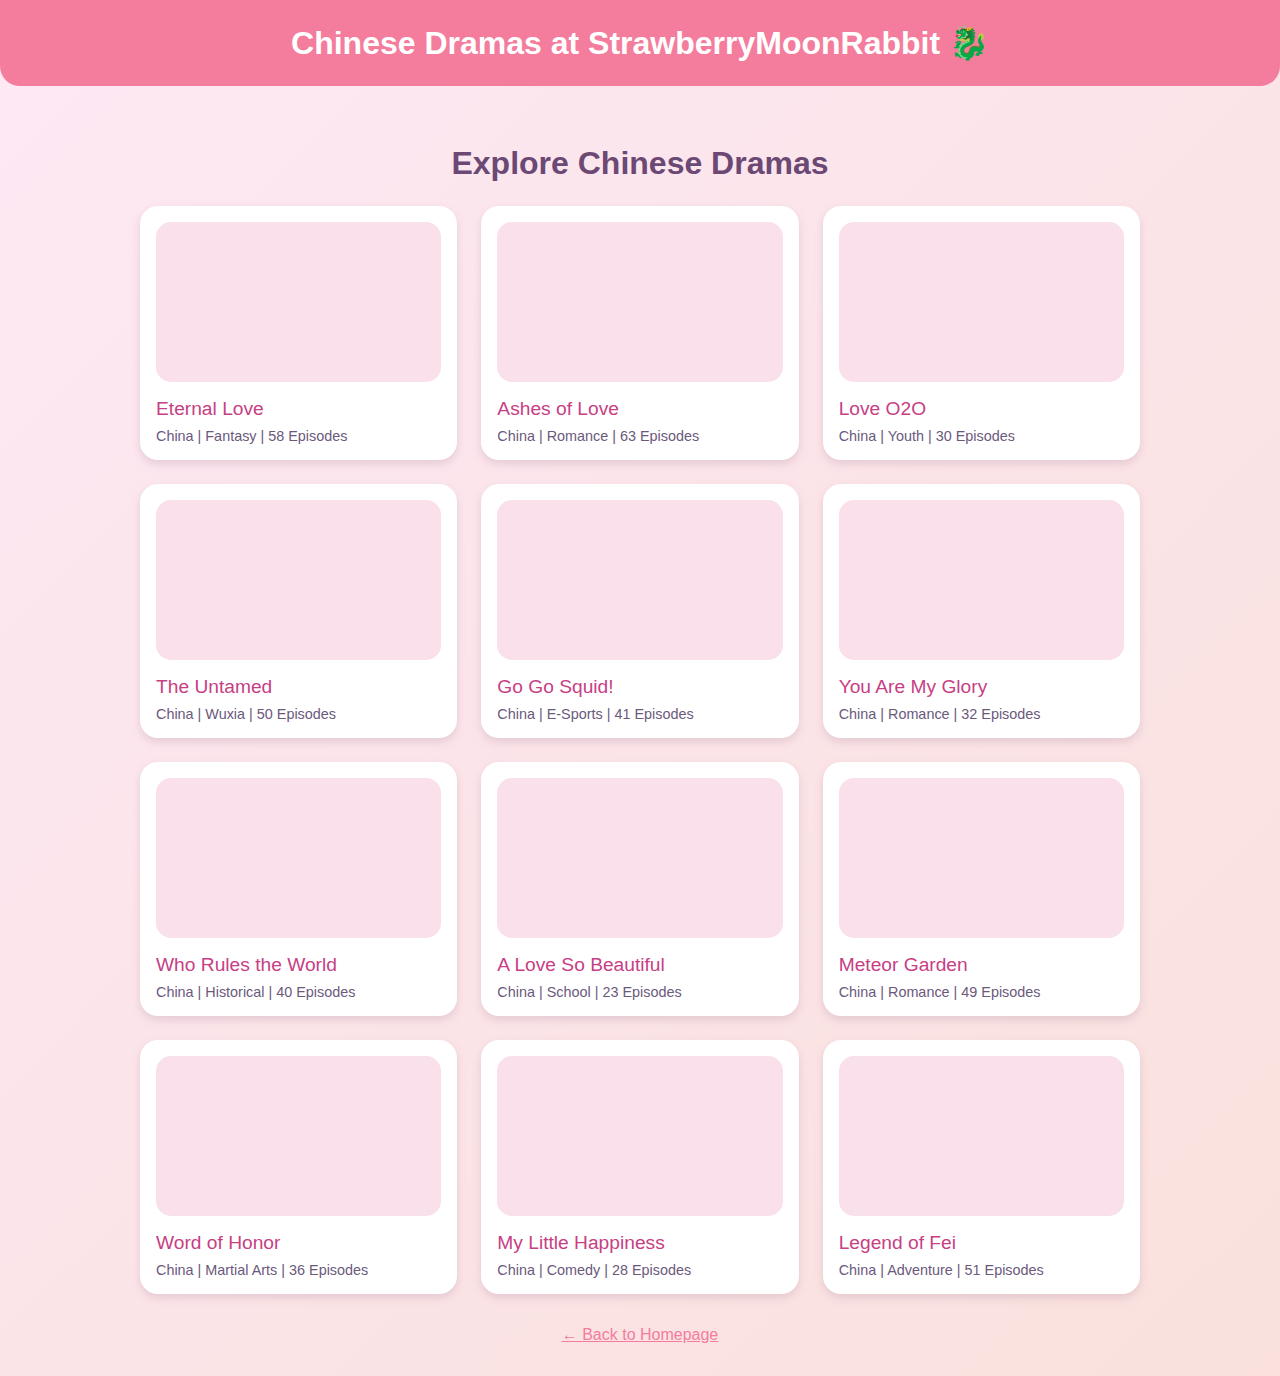
<file: cdrama.html>
<!DOCTYPE html>
<html lang="en">
<head>
  <meta charset="UTF-8" />
  <meta name="viewport" content="width=device-width, initial-scale=1" />
  <title>Chinese Dramas - StrawberryMoonRabbit</title>
  <style>
    body {
      font-family: 'Comfortaa', cursive, sans-serif;
      background: linear-gradient(135deg, #fde8f4, #fae1dd);
      color: #4a3c6b;
      margin: 0;
      padding: 0;
    }

    header {
      background: #f47c9c;
      padding: 1.5rem 2rem;
      text-align: center;
      color: white;
      font-size: 2rem;
      font-weight: 700;
      border-bottom-left-radius: 20px;
      border-bottom-right-radius: 20px;
    }

    main {
      padding: 2rem;
      max-width: 1000px;
      margin: auto;
    }

    h2 {
      text-align: center;
      color: #6b4974;
      font-size: 2rem;
      margin-bottom: 1.5rem;
    }

    .cdrama-grid {
      display: grid;
      grid-template-columns: repeat(auto-fit, minmax(250px, 1fr));
      gap: 1.5rem;
    }

    .cdrama-card {
      background: white;
      border-radius: 18px;
      padding: 1rem;
      box-shadow: 0 4px 8px rgba(180, 142, 165, 0.3);
      text-decoration: none;
      color: inherit;
      transition: transform 0.3s ease;
    }

    .cdrama-card:hover {
      transform: scale(1.05);
      box-shadow: 0 8px 16px rgba(244, 124, 156, 0.5);
    }

    .cdrama-title {
      font-size: 1.2rem;
      color: #c74084;
      margin-bottom: 0.5rem;
    }

    .cdrama-info {
      font-size: 0.9rem;
      color: #6b597c;
    }

    .cdrama-image {
      width: 100%;
      height: 160px;
      object-fit: cover;
      border-radius: 15px;
      margin-bottom: 1rem;
      background-color: #f9e0ea;
    }

    .back-link {
      display: block;
      text-align: center;
      margin-top: 2rem;
      font-size: 1rem;
      color: #f47c9c;
      text-decoration: underline;
    }
  </style>
</head>
<body>
  <header>Chinese Dramas at StrawberryMoonRabbit 🐉</header>

  <main>
    <h2>Explore Chinese Dramas</h2>
    <section class="cdrama-grid">
      <a href="#" class="cdrama-card">
        <div class="cdrama-image"></div>
        <div class="cdrama-title">Eternal Love</div>
        <div class="cdrama-info">China | Fantasy | 58 Episodes</div>
      </a>
      <a href="#" class="cdrama-card">
        <div class="cdrama-image"></div>
        <div class="cdrama-title">Ashes of Love</div>
        <div class="cdrama-info">China | Romance | 63 Episodes</div>
      </a>
      <a href="#" class="cdrama-card">
        <div class="cdrama-image"></div>
        <div class="cdrama-title">Love O2O</div>
        <div class="cdrama-info">China | Youth | 30 Episodes</div>
      </a>
      <a href="#" class="cdrama-card">
        <div class="cdrama-image"></div>
        <div class="cdrama-title">The Untamed</div>
        <div class="cdrama-info">China | Wuxia | 50 Episodes</div>
      </a>
      <a href="#" class="cdrama-card">
        <div class="cdrama-image"></div>
        <div class="cdrama-title">Go Go Squid!</div>
        <div class="cdrama-info">China | E-Sports | 41 Episodes</div>
      </a>
      <a href="#" class="cdrama-card">
        <div class="cdrama-image"></div>
        <div class="cdrama-title">You Are My Glory</div>
        <div class="cdrama-info">China | Romance | 32 Episodes</div>
      </a>
      <a href="#" class="cdrama-card">
        <div class="cdrama-image"></div>
        <div class="cdrama-title">Who Rules the World</div>
        <div class="cdrama-info">China | Historical | 40 Episodes</div>
      </a>
      <a href="#" class="cdrama-card">
        <div class="cdrama-image"></div>
        <div class="cdrama-title">A Love So Beautiful</div>
        <div class="cdrama-info">China | School | 23 Episodes</div>
      </a>
      <a href="#" class="cdrama-card">
        <div class="cdrama-image"></div>
        <div class="cdrama-title">Meteor Garden</div>
        <div class="cdrama-info">China | Romance | 49 Episodes</div>
      </a>
      <a href="#" class="cdrama-card">
        <div class="cdrama-image"></div>
        <div class="cdrama-title">Word of Honor</div>
        <div class="cdrama-info">China | Martial Arts | 36 Episodes</div>
      </a>
      <a href="#" class="cdrama-card">
        <div class="cdrama-image"></div>
        <div class="cdrama-title">My Little Happiness</div>
        <div class="cdrama-info">China | Comedy | 28 Episodes</div>
      </a>
      <a href="#" class="cdrama-card">
        <div class="cdrama-image"></div>
        <div class="cdrama-title">Legend of Fei</div>
        <div class="cdrama-info">China | Adventure | 51 Episodes</div>
      </a>
    </section>

    <a href="index.html" class="back-link">&larr; Back to Homepage</a>
  </main>
</body>
</html>
</file>
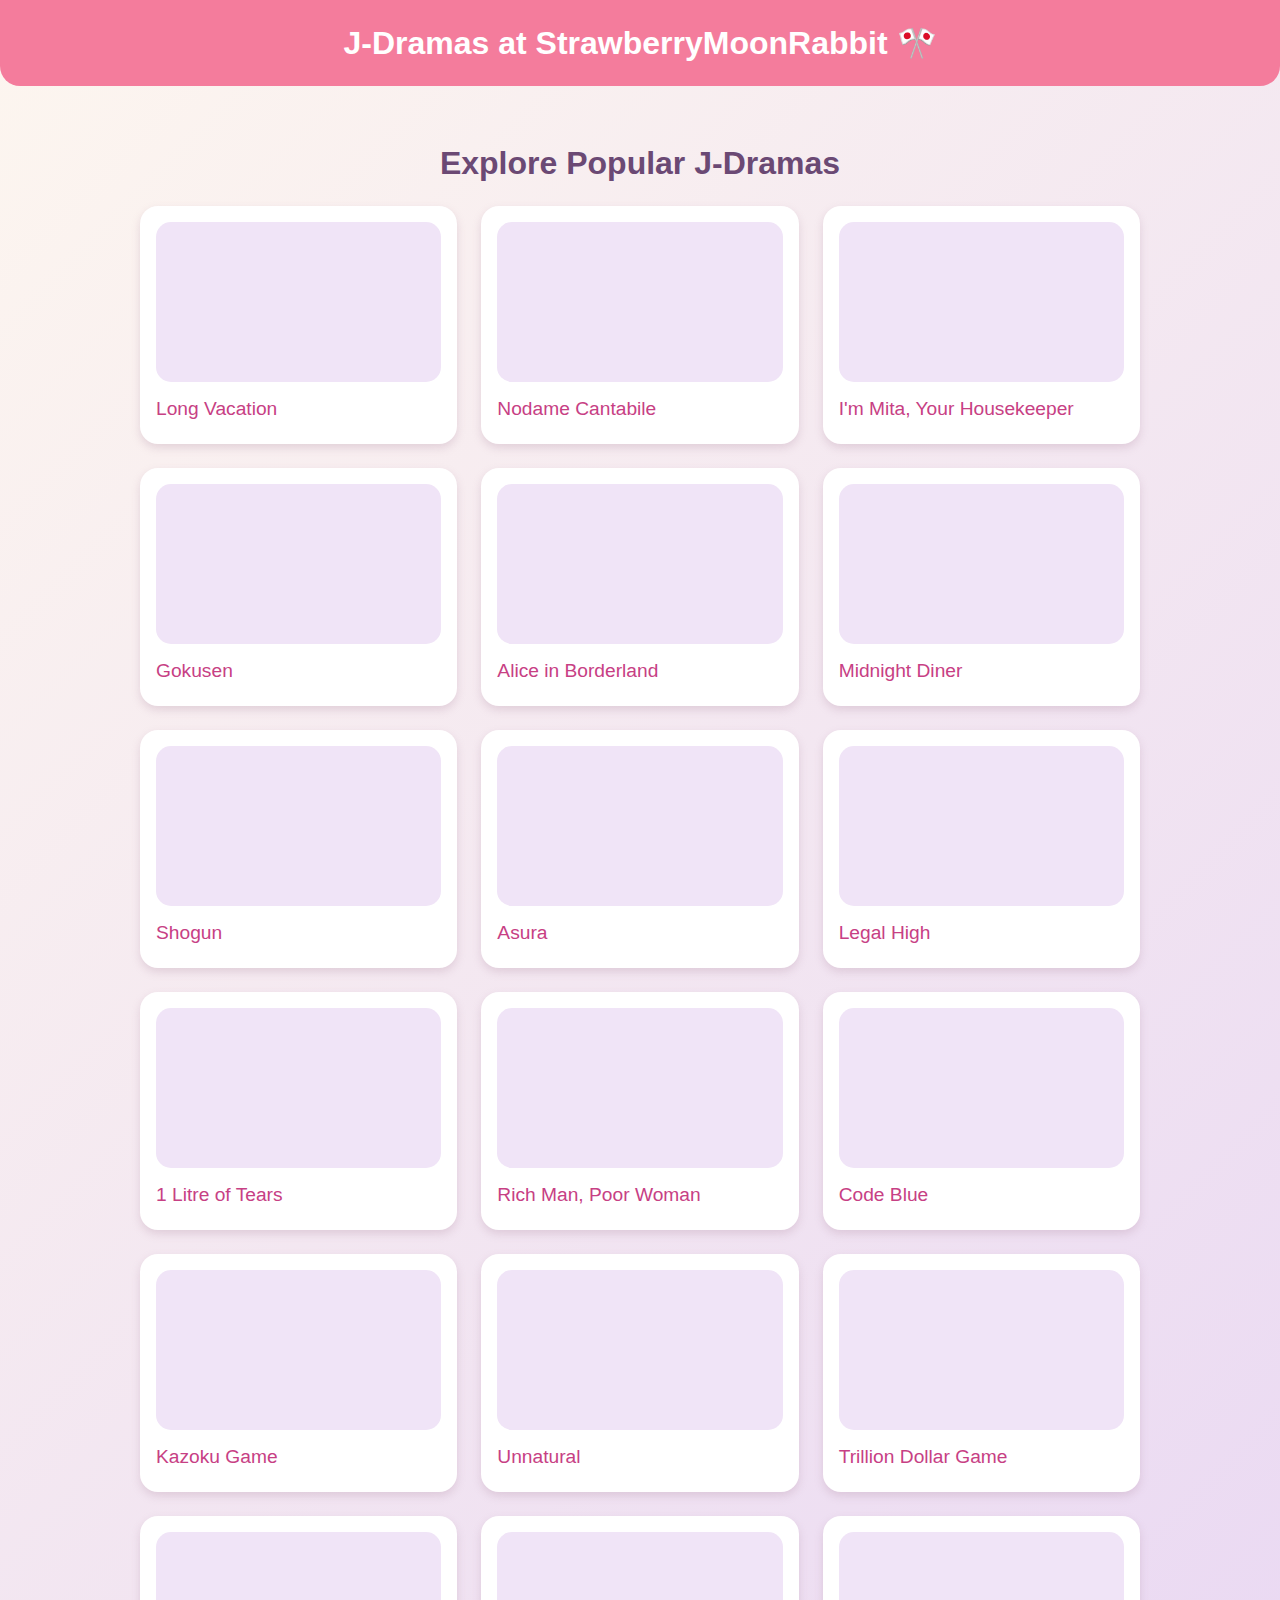
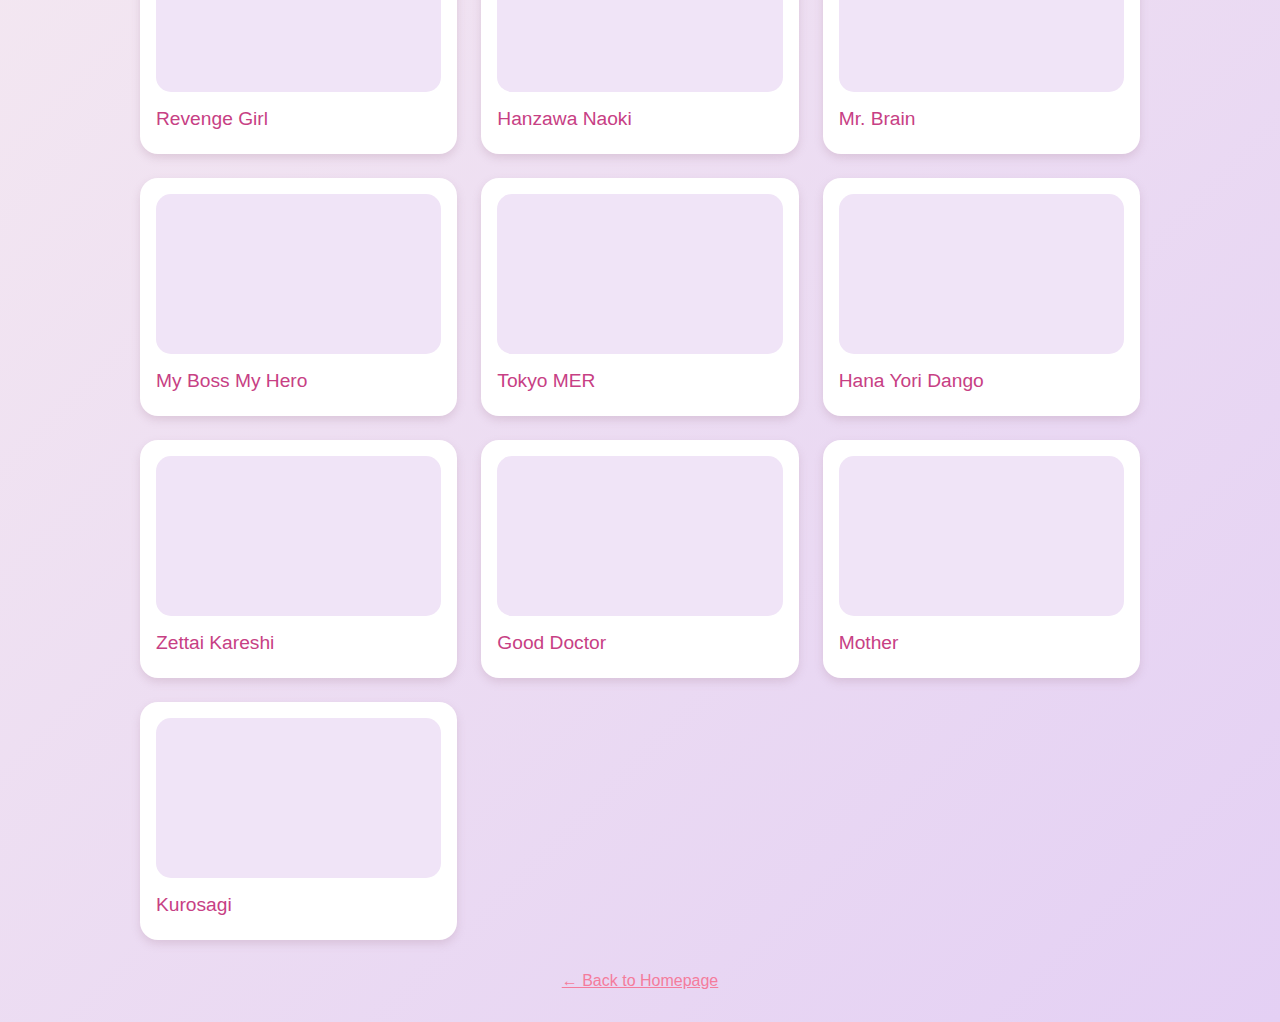
<file: jdrama.html>
<!DOCTYPE html>
<html lang="en">
<head>
  <meta charset="UTF-8" />
  <meta name="viewport" content="width=device-width, initial-scale=1" />
  <title>J-Dramas - StrawberryMoonRabbit</title>
  <style>
    body {
      font-family: 'Comfortaa', cursive, sans-serif;
      background: linear-gradient(135deg, #fdf6ef, #e4d0f4);
      color: #4a3c6b;
      margin: 0;
      padding: 0;
    }

    header {
      background: #f47c9c;
      padding: 1.5rem 2rem;
      text-align: center;
      color: white;
      font-size: 2rem;
      font-weight: 700;
      border-bottom-left-radius: 20px;
      border-bottom-right-radius: 20px;
    }

    main {
      padding: 2rem;
      max-width: 1000px;
      margin: auto;
    }

    h2 {
      text-align: center;
      color: #6b4974;
      font-size: 2rem;
      margin-bottom: 1.5rem;
    }

    .drama-grid {
      display: grid;
      grid-template-columns: repeat(auto-fit, minmax(250px, 1fr));
      gap: 1.5rem;
    }

    .drama-card {
      background: white;
      border-radius: 18px;
      padding: 1rem;
      box-shadow: 0 4px 8px rgba(180, 142, 165, 0.3);
      text-decoration: none;
      color: inherit;
      transition: transform 0.3s ease;
    }

    .drama-card:hover {
      transform: scale(1.05);
      box-shadow: 0 8px 16px rgba(244, 124, 156, 0.5);
    }

    .drama-image {
      width: 100%;
      height: 160px;
      object-fit: cover;
      border-radius: 15px;
      margin-bottom: 1rem;
      background-color: #f0e4f7;
    }

    .drama-title {
      font-size: 1.2rem;
      color: #c74084;
      margin-bottom: 0.5rem;
    }

    .drama-info {
      font-size: 0.9rem;
      color: #6b597c;
    }

    .back-link {
      display: block;
      text-align: center;
      margin-top: 2rem;
      font-size: 1rem;
      color: #f47c9c;
      text-decoration: underline;
    }
  </style>
</head>
<body>
  <header>J-Dramas at StrawberryMoonRabbit 🎌</header>

  <main>
    <h2>Explore Popular J-Dramas</h2>
    <section class="drama-grid">
      <!-- J-Drama List -->
      <a href="#" class="drama-card"><div class="drama-image"></div><div class="drama-title">Long Vacation</div></a>
      <a href="#" class="drama-card"><div class="drama-image"></div><div class="drama-title">Nodame Cantabile</div></a>
      <a href="#" class="drama-card"><div class="drama-image"></div><div class="drama-title">I'm Mita, Your Housekeeper</div></a>
      <a href="#" class="drama-card"><div class="drama-image"></div><div class="drama-title">Gokusen</div></a>
      <a href="#" class="drama-card"><div class="drama-image"></div><div class="drama-title">Alice in Borderland</div></a>
      <a href="#" class="drama-card"><div class="drama-image"></div><div class="drama-title">Midnight Diner</div></a>
      <a href="#" class="drama-card"><div class="drama-image"></div><div class="drama-title">Shogun</div></a>
      <a href="#" class="drama-card"><div class="drama-image"></div><div class="drama-title">Asura</div></a>
      <a href="#" class="drama-card"><div class="drama-image"></div><div class="drama-title">Legal High</div></a>
      <a href="#" class="drama-card"><div class="drama-image"></div><div class="drama-title">1 Litre of Tears</div></a>
      <a href="#" class="drama-card"><div class="drama-image"></div><div class="drama-title">Rich Man, Poor Woman</div></a>
      <a href="#" class="drama-card"><div class="drama-image"></div><div class="drama-title">Code Blue</div></a>
      <a href="#" class="drama-card"><div class="drama-image"></div><div class="drama-title">Kazoku Game</div></a>
      <a href="#" class="drama-card"><div class="drama-image"></div><div class="drama-title">Unnatural</div></a>
      <a href="#" class="drama-card"><div class="drama-image"></div><div class="drama-title">Trillion Dollar Game</div></a>
      <a href="#" class="drama-card"><div class="drama-image"></div><div class="drama-title">Revenge Girl</div></a>

      <a href="#" class="drama-card"><div class="drama-image"></div><div class="drama-title">Hanzawa Naoki</div></a>
      <a href="#" class="drama-card"><div class="drama-image"></div><div class="drama-title">Mr. Brain</div></a>
      <a href="#" class="drama-card"><div class="drama-image"></div><div class="drama-title">My Boss My Hero</div></a>
      <a href="#" class="drama-card"><div class="drama-image"></div><div class="drama-title">Tokyo MER</div></a>
      <a href="#" class="drama-card"><div class="drama-image"></div><div class="drama-title">Hana Yori Dango</div></a>
      <a href="#" class="drama-card"><div class="drama-image"></div><div class="drama-title">Zettai Kareshi</div></a>
      <a href="#" class="drama-card"><div class="drama-image"></div><div class="drama-title">Good Doctor</div></a>
      <a href="#" class="drama-card"><div class="drama-image"></div><div class="drama-title">Mother</div></a>
      <a href="#" class="drama-card"><div class="drama-image"></div><div class="drama-title">Kurosagi</div></a>
    </section>

    <a href="index.html" class="back-link">&larr; Back to Homepage</a>
  </main>
</body>
</html>
</file>
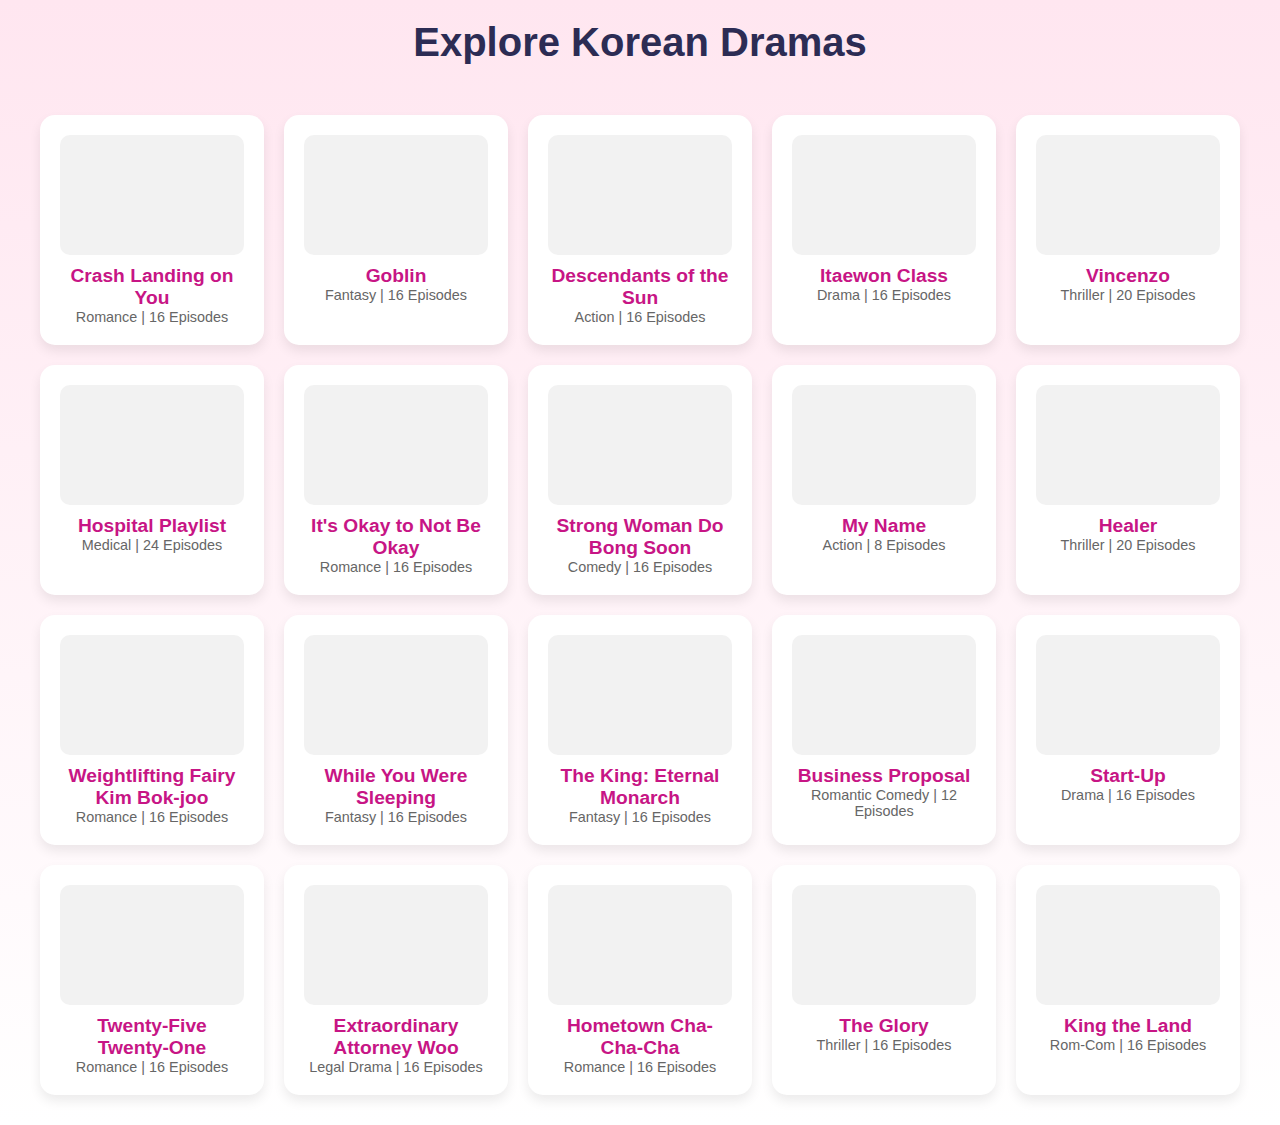
<file: kdrama.html>
<!DOCTYPE html>
<html lang="en">
<head>
  <meta charset="UTF-8">
  <title>K-Dramas</title>
  <style>
    body {
      margin: 0;
      font-family: 'Segoe UI', sans-serif;
      background: linear-gradient(to bottom, #ffe6f0, #fff);
      color: #2c2c54;
    }

    header {
      padding: 20px;
      text-align: center;
      font-size: 2.5em;
      font-weight: bold;
      color: #2c2c54;
    }

    .drama-grid {
      display: grid;
      grid-template-columns: repeat(auto-fill, minmax(220px, 1fr));
      gap: 20px;
      padding: 30px;
      max-width: 1200px;
      margin: auto;
    }

    .drama-card {
      background: white;
      border-radius: 15px;
      box-shadow: 0 6px 12px rgba(0, 0, 0, 0.08);
      text-align: center;
      padding: 20px;
      transition: transform 0.2s ease;
      text-decoration: none;
      color: #c71585;
    }

    .drama-card:hover {
      transform: scale(1.05);
    }

    .drama-image {
      background: #f2f2f2;
      height: 120px;
      border-radius: 10px;
      margin-bottom: 10px;
    }

    .drama-title {
      font-size: 1.2em;
      font-weight: bold;
    }

    .drama-info {
      font-size: 0.9em;
      color: #666;
    }
  </style>
</head>
<body>

  <header>Explore Korean Dramas</header>

  <section class="drama-grid">
    <a href="#" class="drama-card">
      <div class="drama-image"></div>
      <div class="drama-title">Crash Landing on You</div>
      <div class="drama-info">Romance | 16 Episodes</div>
    </a>
    <a href="#" class="drama-card">
      <div class="drama-image"></div>
      <div class="drama-title">Goblin</div>
      <div class="drama-info">Fantasy | 16 Episodes</div>
    </a>
    <a href="#" class="drama-card">
      <div class="drama-image"></div>
      <div class="drama-title">Descendants of the Sun</div>
      <div class="drama-info">Action | 16 Episodes</div>
    </a>
    <a href="#" class="drama-card">
      <div class="drama-image"></div>
      <div class="drama-title">Itaewon Class</div>
      <div class="drama-info">Drama | 16 Episodes</div>
    </a>
    <a href="#" class="drama-card">
      <div class="drama-image"></div>
      <div class="drama-title">Vincenzo</div>
      <div class="drama-info">Thriller | 20 Episodes</div>
    </a>
    <a href="#" class="drama-card">
      <div class="drama-image"></div>
      <div class="drama-title">Hospital Playlist</div>
      <div class="drama-info">Medical | 24 Episodes</div>
    </a>
    <a href="#" class="drama-card">
      <div class="drama-image"></div>
      <div class="drama-title">It's Okay to Not Be Okay</div>
      <div class="drama-info">Romance | 16 Episodes</div>
    </a>
    <a href="#" class="drama-card">
      <div class="drama-image"></div>
      <div class="drama-title">Strong Woman Do Bong Soon</div>
      <div class="drama-info">Comedy | 16 Episodes</div>
    </a>
    <a href="#" class="drama-card">
      <div class="drama-image"></div>
      <div class="drama-title">My Name</div>
      <div class="drama-info">Action | 8 Episodes</div>
    </a>
    <a href="#" class="drama-card">
      <div class="drama-image"></div>
      <div class="drama-title">Healer</div>
      <div class="drama-info">Thriller | 20 Episodes</div>
    </a>
    <a href="#" class="drama-card">
      <div class="drama-image"></div>
      <div class="drama-title">Weightlifting Fairy Kim Bok-joo</div>
      <div class="drama-info">Romance | 16 Episodes</div>
    </a>
    <a href="#" class="drama-card">
      <div class="drama-image"></div>
      <div class="drama-title">While You Were Sleeping</div>
      <div class="drama-info">Fantasy | 16 Episodes</div>
    </a>
    <a href="#" class="drama-card">
      <div class="drama-image"></div>
      <div class="drama-title">The King: Eternal Monarch</div>
      <div class="drama-info">Fantasy | 16 Episodes</div>
    </a>
    <a href="#" class="drama-card">
      <div class="drama-image"></div>
      <div class="drama-title">Business Proposal</div>
      <div class="drama-info">Romantic Comedy | 12 Episodes</div>
    </a>
    <a href="#" class="drama-card">
      <div class="drama-image"></div>
      <div class="drama-title">Start-Up</div>
      <div class="drama-info">Drama | 16 Episodes</div>
    </a>
    <a href="#" class="drama-card">
      <div class="drama-image"></div>
      <div class="drama-title">Twenty-Five Twenty-One</div>
      <div class="drama-info">Romance | 16 Episodes</div>
    </a>
    <a href="#" class="drama-card">
      <div class="drama-image"></div>
      <div class="drama-title">Extraordinary Attorney Woo</div>
      <div class="drama-info">Legal Drama | 16 Episodes</div>
    </a>
    <a href="#" class="drama-card">
      <div class="drama-image"></div>
      <div class="drama-title">Hometown Cha-Cha-Cha</div>
      <div class="drama-info">Romance | 16 Episodes</div>
    </a>
    <a href="#" class="drama-card">
      <div class="drama-image"></div>
      <div class="drama-title">The Glory</div>
      <div class="drama-info">Thriller | 16 Episodes</div>
    </a>
    <a href="#" class="drama-card">
      <div class="drama-image"></div>
      <div class="drama-title">King the Land</div>
      <div class="drama-info">Rom-Com | 16 Episodes</div>
    </a>
  </section>

</body>
</html>
</file>
